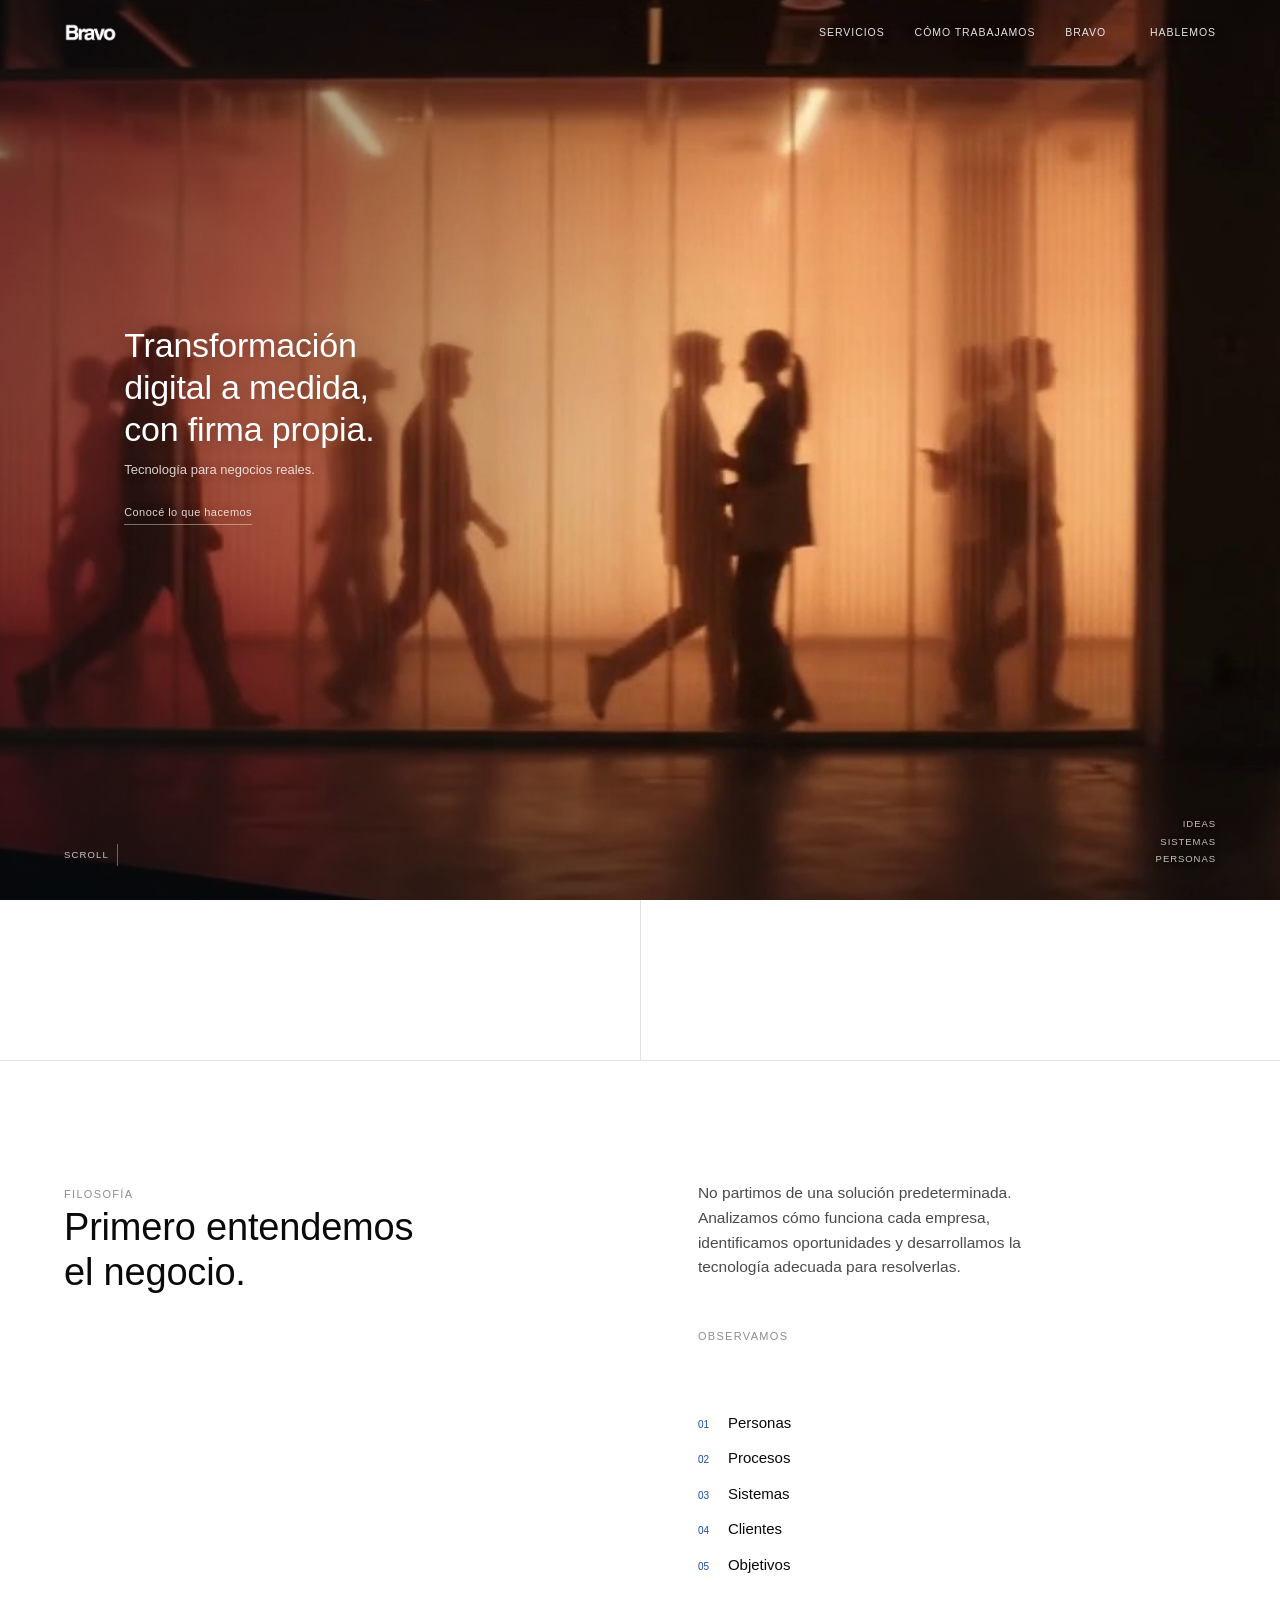
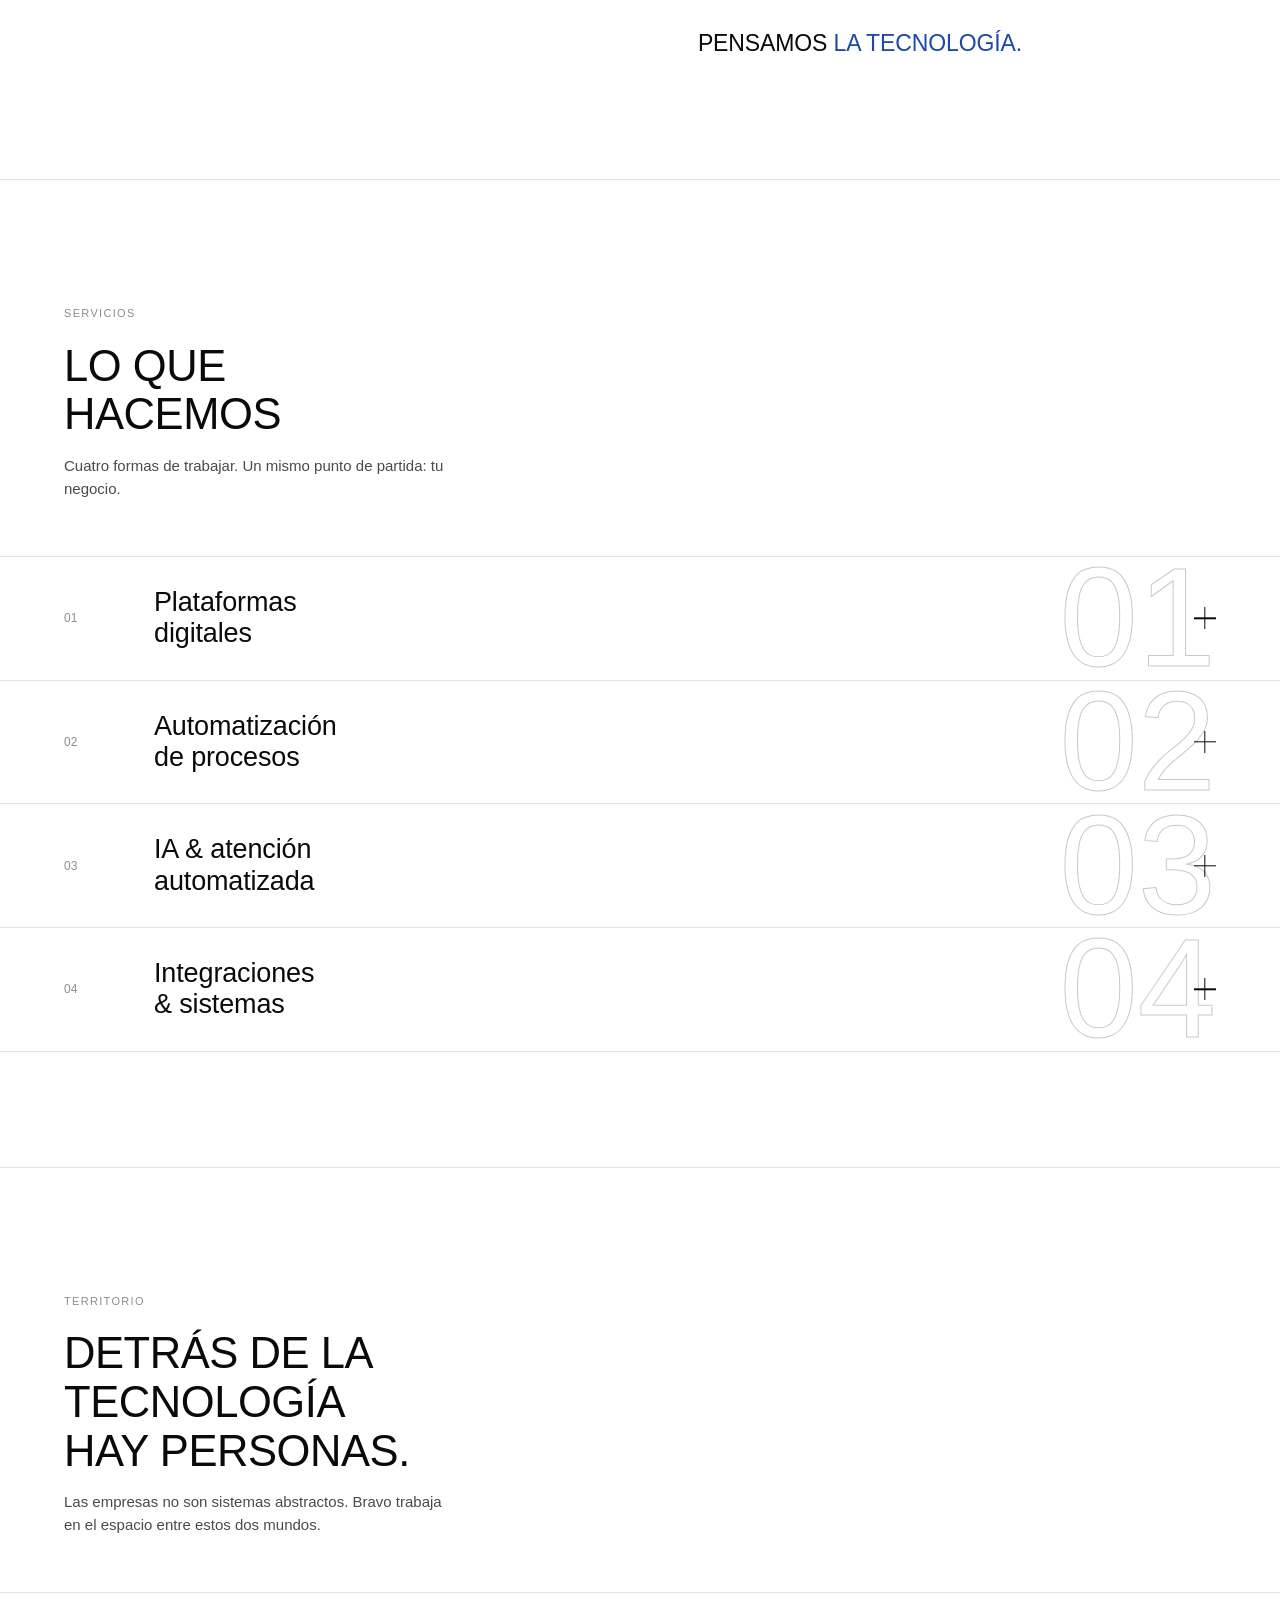
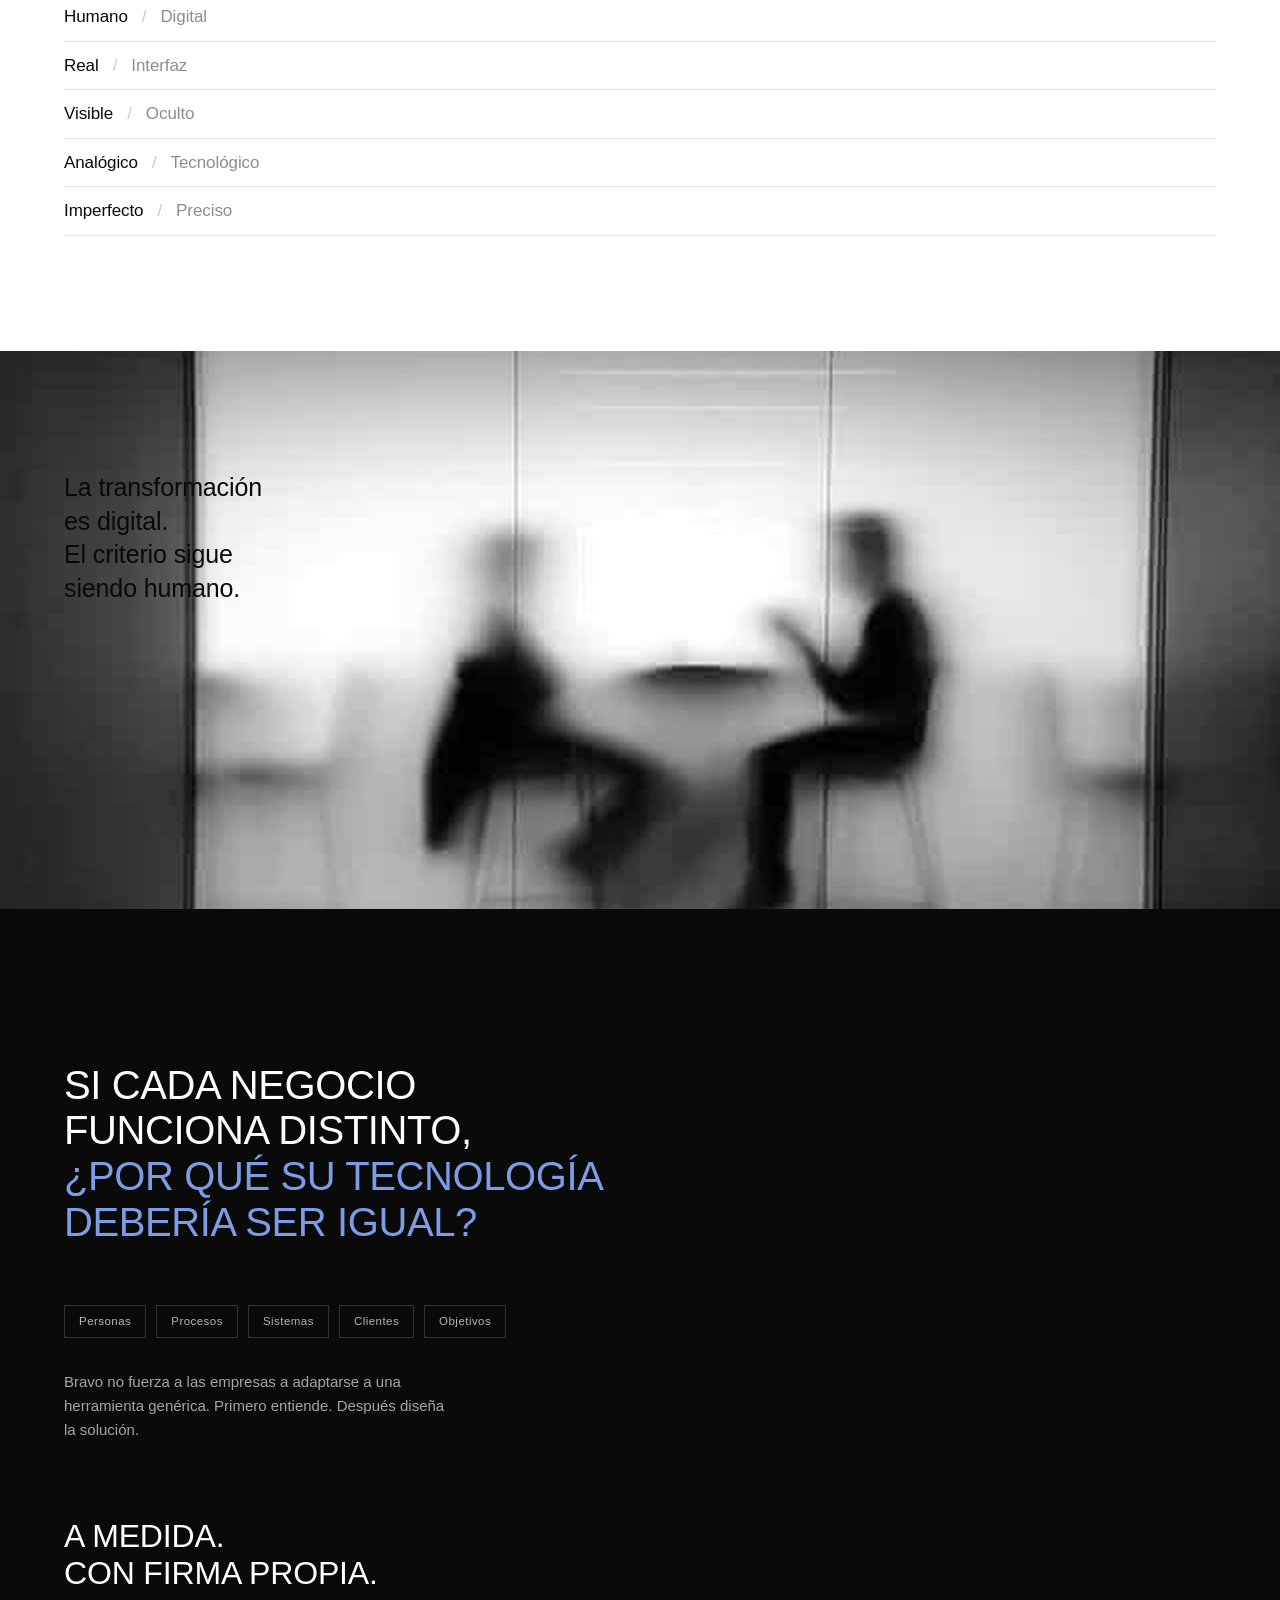
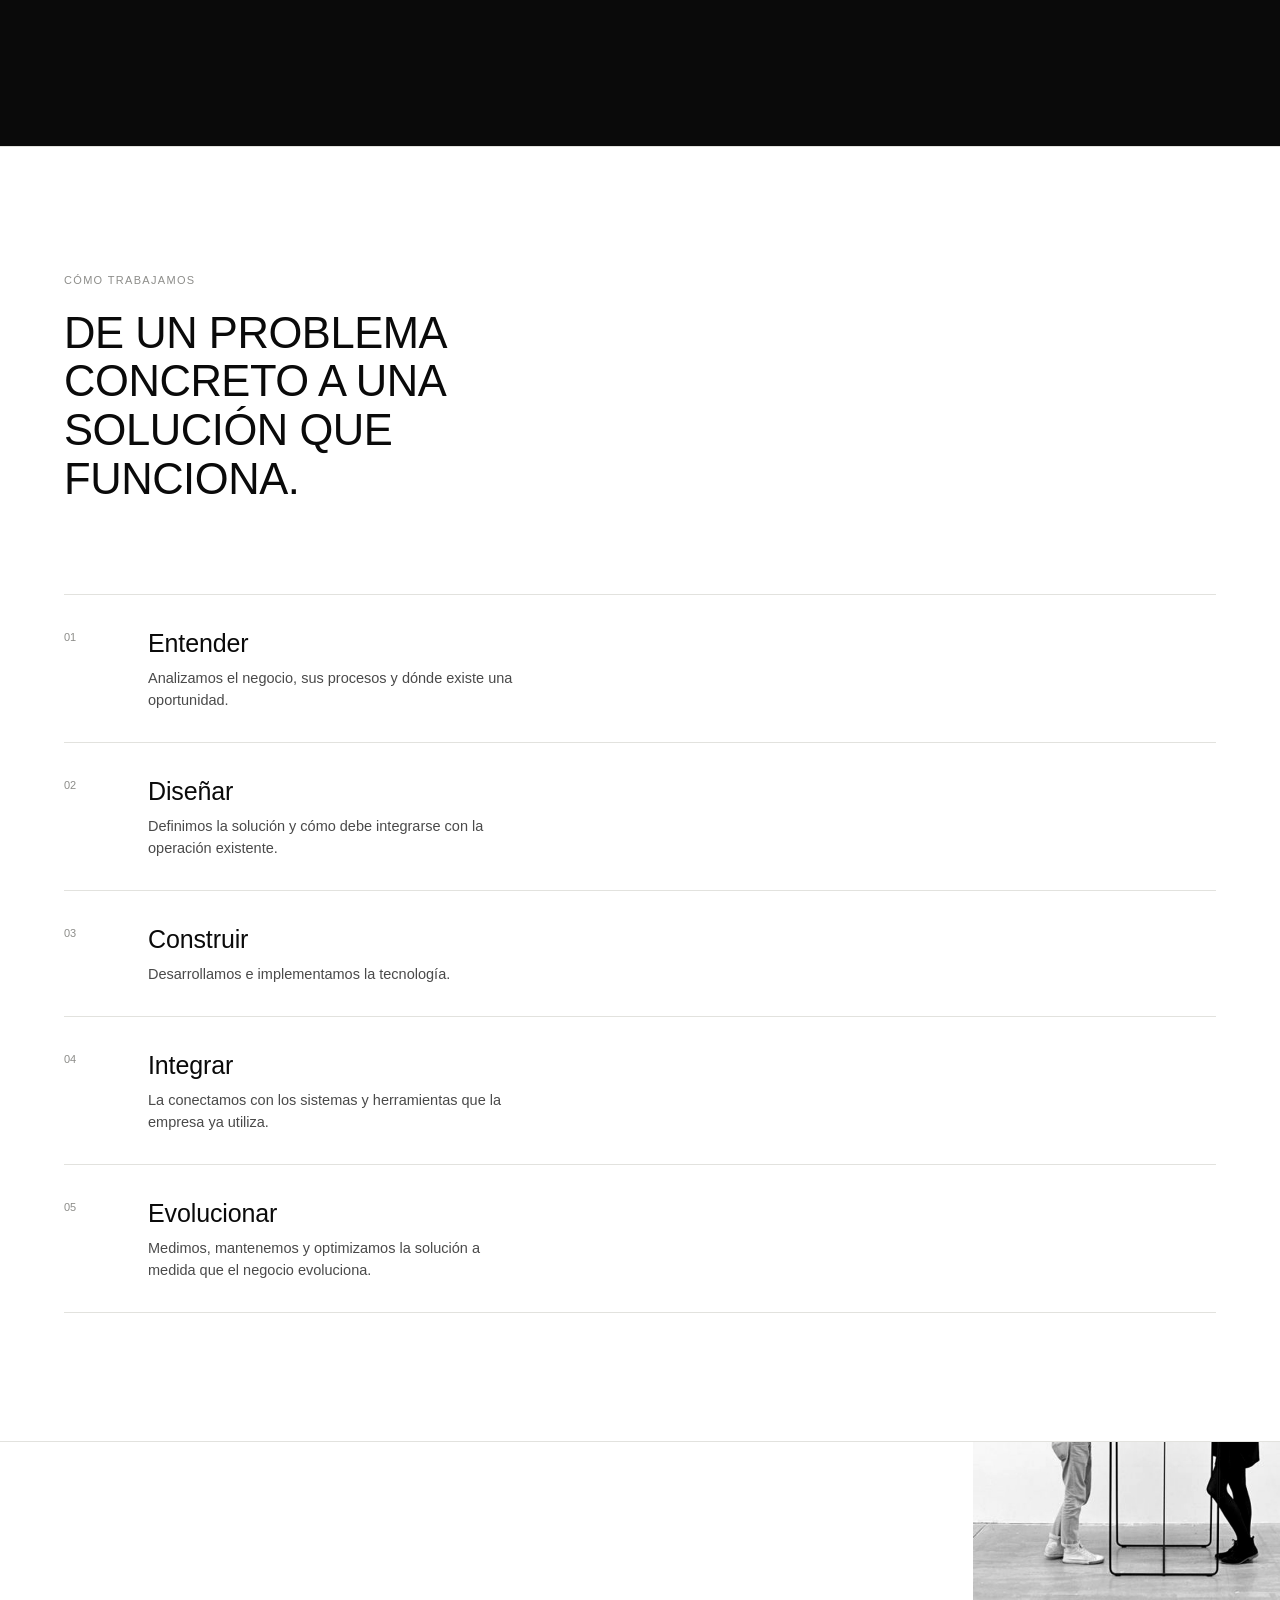
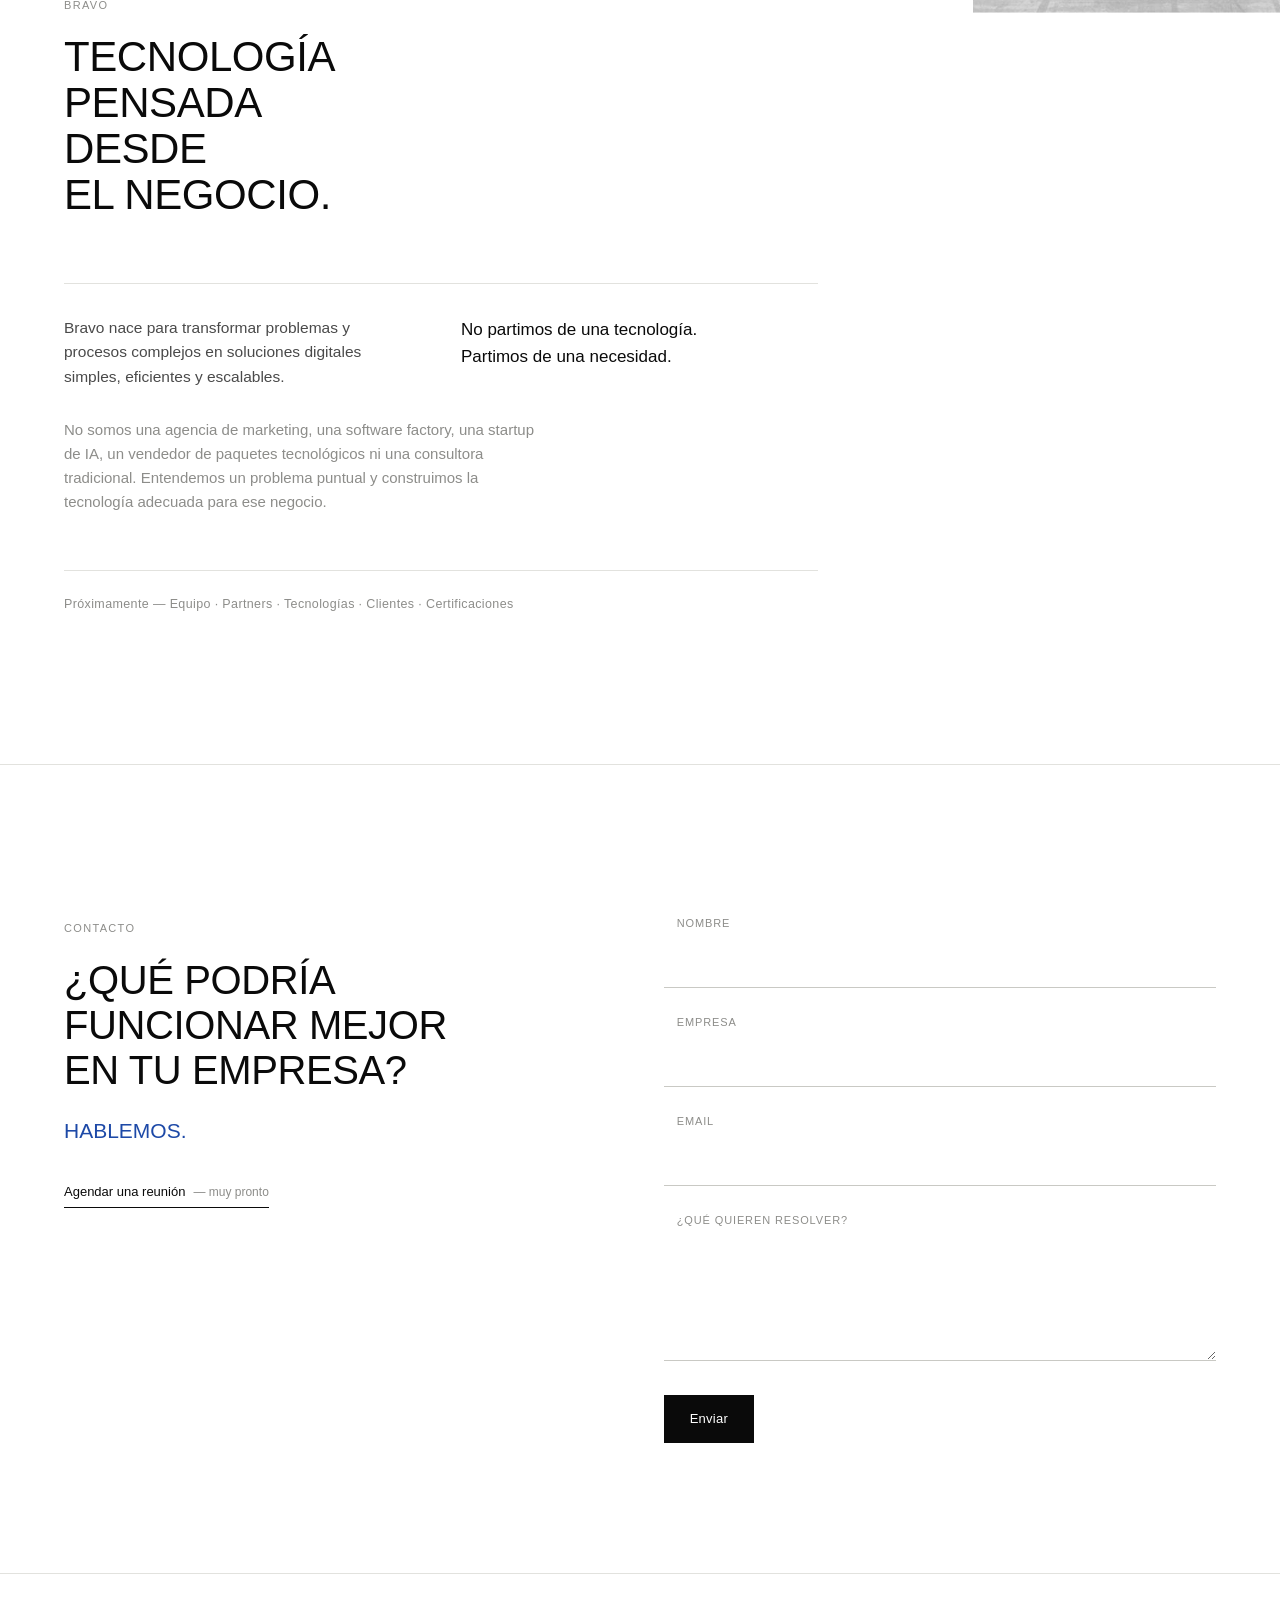
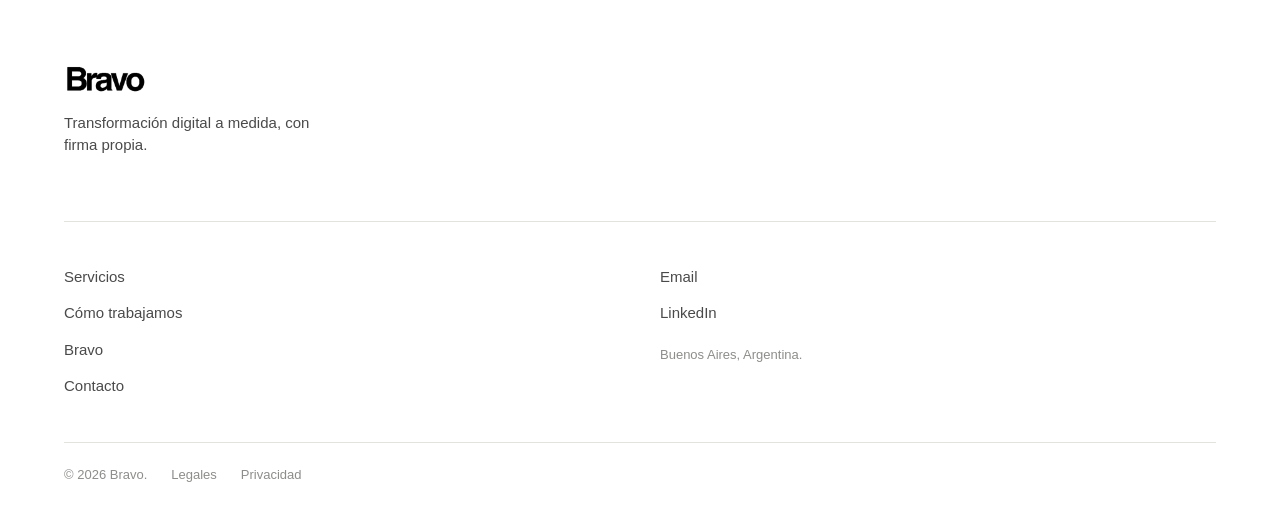
<file: site/index.html>
<!doctype html>
<html lang="es">
<head>
<meta charset="UTF-8">
<meta name="viewport" content="width=device-width, initial-scale=1">
<title>BRAVO — Transformación digital a medida, con firma propia</title>
<meta name="description" content="Bravo diseña e implementa soluciones digitales a medida: plataformas, automatización de procesos, IA aplicada e integraciones de sistemas.">

<link rel="icon" href="data:image/svg+xml,%3Csvg xmlns='http://www.w3.org/2000/svg' viewBox='0 0 100 100'%3E%3Crect x='60' y='60' width='34' height='34' fill='%231d49a7'/%3E%3C/svg%3E">
<link rel="stylesheet" href="css/style.css">
</head>
<body>

<a class="skip-link" href="#contenido">Saltar al contenido</a>

<!-- ============ NAV ============ -->
<header class="site-header" id="site-header">
  <div class="header-inner">
    <a href="#inicio" class="brand-mark" aria-label="Bravo — inicio">
      <img class="brand-mark-light" src="assets/bravo-wordmark-white.png" alt="Bravo." width="1064" height="384">
      <img class="brand-mark-dark" src="assets/bravo-wordmark.png" alt="Bravo." width="1064" height="384">
    </a>

    <nav class="main-nav" aria-label="Navegación principal">
      <a href="#servicios"><span>Servicios</span></a>
      <a href="#como-trabajamos"><span>Cómo trabajamos</span></a>
      <a href="#bravo"><span>Bravo</span></a>
    </nav>

    <a href="#contacto" class="nav-cta"><span>Hablemos</span></a>

    <button class="menu-toggle" id="menu-toggle" aria-expanded="false" aria-controls="mobile-menu" aria-label="Abrir menú">
      <span></span><span></span>
    </button>
  </div>
</header>

<div class="mobile-menu" id="mobile-menu">
  <nav aria-label="Navegación móvil">
    <a href="#servicios"><span class="mm-num">01</span>Servicios</a>
    <a href="#como-trabajamos"><span class="mm-num">02</span>Cómo trabajamos</a>
    <a href="#bravo"><span class="mm-num">03</span>Bravo</a>
    <a href="#contacto" class="mobile-cta"><span class="mm-num">04</span>Hablemos</a>
  </nav>
  <div class="mobile-menu-foot">Buenos Aires, Argentina.</div>
</div>

<main id="contenido">

  <!-- ============ HERO ============ -->
  <!-- La tecnología está a la vista. Las personas están detrás.
       Video a pantalla completa: gente caminando detrás de un muro
       translúcido. Sobre él, la identidad — limpia y precisa. -->
  <section class="hero" id="inicio">
    <div class="hero-photo" aria-hidden="true">
      <video autoplay muted loop playsinline poster="assets/photo-placeholders/hero-video-poster.jpg">
        <source src="assets/photo-placeholders/hero-video.mp4" type="video/mp4">
      </video>
    </div>

    <div class="hero-inner">
      <h1 class="hero-headline" data-reveal>
        Transformación digital a medida,
        con firma propia.
      </h1>
      <p class="hero-sub" data-reveal>Tecnología para negocios reales.</p>
      <a href="#servicios" class="hero-link" data-reveal>Conocé lo que hacemos</a>
    </div>

    <div class="scroll-cue" aria-hidden="true">
      <span>Scroll</span>
      <div class="scroll-cue-track"></div>
    </div>

    <div class="hero-tags" aria-hidden="true">
      <span>Ideas</span>
      <span>Sistemas</span>
      <span>Personas</span>
    </div>
  </section>

  <!-- ============ SPINE: connector from hero into filosofía ============ -->
  <div class="spine" id="spine-1" aria-hidden="true">
    <div class="spine-line"><div class="spine-fill"></div></div>
  </div>

  <!-- ============ FILOSOFÍA ============ -->
  <section class="philosophy" id="filosofia">
    <div class="philosophy-inner">
      <div class="philosophy-sticky">
        <span class="eyebrow" data-reveal>Filosofía</span>
        <h2 class="philosophy-title" data-reveal>Primero entendemos<br>el negocio.</h2>
      </div>

      <div class="philosophy-scroller">
        <p class="philosophy-lede" data-reveal>
          No partimos de una solución predeterminada. Analizamos cómo
          funciona cada empresa, identificamos oportunidades y desarrollamos
          la tecnología adecuada para resolverlas.
        </p>

        <p class="observe-label" data-reveal>Observamos</p>
        <ul class="variable-list" id="variable-list">
          <li data-reveal><span class="v-num">01</span>Personas</li>
          <li data-reveal><span class="v-num">02</span>Procesos</li>
          <li data-reveal><span class="v-num">03</span>Sistemas</li>
          <li data-reveal><span class="v-num">04</span>Clientes</li>
          <li data-reveal><span class="v-num">05</span>Objetivos</li>
        </ul>

        <h3 class="philosophy-after" data-reveal>
          PENSAMOS <span>LA TECNOLOGÍA.</span>
        </h3>
      </div>
    </div>
  </section>

  <!-- ============ SERVICIOS ============ -->
  <section class="services" id="servicios">
    <div class="section-head" data-reveal>
      <span class="eyebrow">Servicios</span>
      <h2>LO QUE<br>HACEMOS</h2>
      <p>Cuatro formas de trabajar. Un mismo punto de partida: tu negocio.</p>
    </div>

    <div class="services-list">

      <!-- 01 PLATAFORMAS -->
      <article class="service-row" id="s01" data-reveal>
        <span class="service-ghost" aria-hidden="true">01</span>
        <button class="service-head" aria-expanded="false">
          <span class="service-num">01</span>
          <span class="service-name">Plataformas<br>digitales</span>
          <span class="service-plus" aria-hidden="true"></span>
        </button>

        <div class="service-body">
          <div class="service-text">
            <p class="service-desc">Diseñamos y desarrollamos herramientas digitales pensadas alrededor de cada negocio.</p>
            <ul class="service-tags">
              <li>Plataformas web</li><li>E-commerce</li><li>Sistemas de pedidos</li>
              <li>Portales para clientes</li><li>Herramientas internas</li><li>Aplicaciones web</li>
            </ul>
          </div>
          <div class="service-visual sv-platforms" aria-hidden="true">
            <div class="sv-bar"></div>
            <div class="sv-bar"></div>
            <div class="sv-bar"></div>
          </div>
        </div>
      </article>

      <!-- 02 AUTOMATIZACIÓN -->
      <article class="service-row" id="s02" data-reveal>
        <span class="service-ghost" aria-hidden="true">02</span>
        <button class="service-head" aria-expanded="false">
          <span class="service-num">02</span>
          <span class="service-name">Automatización<br>de procesos</span>
          <span class="service-plus" aria-hidden="true"></span>
        </button>

        <div class="service-body">
          <div class="service-text">
            <p class="service-desc">Transformamos tareas manuales y repetitivas en procesos más simples, rápidos y escalables.</p>
            <ul class="service-tags">
              <li>Automatización de workflows</li><li>Procesamiento de información</li>
              <li>Seguimiento de clientes</li><li>Generación automática de documentos</li>
              <li>Notificaciones</li><li>Automatizaciones operativas</li>
            </ul>
          </div>
          <div class="service-visual sv-flow-row" aria-hidden="true">
            <span>CONSULTA RECIBIDA</span><span class="arrow">→</span>
            <span>PEDIDO GENERADO</span><span class="arrow">→</span>
            <span>SISTEMA ACTUALIZADO</span>
          </div>
        </div>
      </article>

      <!-- 03 IA & ATENCIÓN -->
      <article class="service-row" id="s03" data-reveal>
        <span class="service-ghost" aria-hidden="true">03</span>
        <button class="service-head" aria-expanded="false">
          <span class="service-num">03</span>
          <span class="service-name">IA &amp; atención<br>automatizada</span>
          <span class="service-plus" aria-hidden="true"></span>
        </button>

        <div class="service-body">
          <div class="service-text">
            <p class="service-desc">Integramos inteligencia artificial donde genera una mejora concreta en la operación.</p>
            <ul class="service-tags">
              <li>Automatización de WhatsApp</li><li>Asistentes inteligentes</li><li>Atención 24/7</li>
              <li>Toma automatizada de pedidos</li><li>Respuestas a consultas</li>
              <li>Clasificación y derivación de conversaciones</li><li>Asistentes internos</li>
            </ul>
          </div>
          <div class="service-visual sv-chat" aria-hidden="true">
            <p class="sv-wa-label">WHATSAPP</p>
            <p class="sv-bubble">"Hola, quisiera hacer un pedido."</p>
            <p class="sv-bubble sv-bubble-out">Sí — decime qué necesitás y lo confirmamos.</p>
          </div>
        </div>
      </article>

      <!-- 04 INTEGRACIONES -->
      <article class="service-row" id="s04" data-reveal>
        <span class="service-ghost" aria-hidden="true">04</span>
        <button class="service-head" aria-expanded="false">
          <span class="service-num">04</span>
          <span class="service-name">Integraciones<br>&amp; sistemas</span>
          <span class="service-plus" aria-hidden="true"></span>
        </button>

        <div class="service-body">
          <div class="service-text">
            <p class="service-desc">Conectamos las herramientas que una empresa ya utiliza para que funcionen como parte de un mismo ecosistema.</p>
            <ul class="service-tags">
              <li>CRM</li><li>ERP</li><li>Medios de pago</li><li>WhatsApp</li><li>E-commerce</li>
              <li>APIs</li><li>Bases de datos</li><li>Dashboards</li><li>Sistemas propios</li>
            </ul>
          </div>
          <div class="service-visual sv-integrations-list" aria-hidden="true">
            <span>CRM</span><span>ERP</span><span>Pagos</span><span>WhatsApp</span><span>E-commerce</span>
          </div>
        </div>
      </article>

    </div>
  </section>

  <!-- ============ TERRITORIO CONCEPTUAL ============ -->
  <!-- Detrás de un CRM, de un pedido, de una automatización, de una
       decisión, hay una persona. Cinco tensiones entre lo humano y
       lo digital. -->
  <section class="territory">
    <div class="section-head" data-reveal>
      <span class="eyebrow">Territorio</span>
      <h2>DETRÁS DE LA TECNOLOGÍA<br>HAY PERSONAS.</h2>
      <p>Las empresas no son sistemas abstractos. Bravo trabaja en el espacio entre estos dos mundos.</p>
    </div>
    <ul class="polarity-list" aria-hidden="true">
      <li data-reveal><span class="p-human">Humano</span><span class="p-digital">Digital</span></li>
      <li data-reveal><span class="p-human">Real</span><span class="p-digital">Interfaz</span></li>
      <li data-reveal><span class="p-human">Visible</span><span class="p-digital">Oculto</span></li>
      <li data-reveal><span class="p-human">Analógico</span><span class="p-digital">Tecnológico</span></li>
      <li data-reveal><span class="p-human">Imperfecto</span><span class="p-digital">Preciso</span></li>
    </ul>
  </section>

  <!-- ============ LA FRASE HUMANA ============ -->
  <!-- Un momento de pausa, no una campaña. Fotografía humana, mucho
       espacio, una composición tipográfica precisa. -->
  <section class="conviction">
    <div class="conviction-photo plain-photo" aria-hidden="true">
      <img src="assets/photo-placeholders/manifesto-glass.jpg" alt="">
    </div>
    <p class="conviction-line" data-reveal>
      La transformación es digital.<br>
      <span class="conviction-em">El criterio sigue siendo humano.</span>
    </p>
  </section>

  <!-- ============ A MEDIDA ============ -->
  <section class="bespoke" id="a-medida">
    <h2 class="bespoke-title" data-reveal>
      SI CADA NEGOCIO<br>
      FUNCIONA DISTINTO,<br>
      <span>¿POR QUÉ SU TECNOLOGÍA<br>DEBERÍA SER IGUAL?</span>
    </h2>

    <div class="bespoke-variables" data-reveal aria-hidden="true">
      <span style="--i:0">Personas</span>
      <span style="--i:1">Procesos</span>
      <span style="--i:2">Sistemas</span>
      <span style="--i:3">Clientes</span>
      <span style="--i:4">Objetivos</span>
    </div>

    <p class="bespoke-note" data-reveal>Bravo no fuerza a las empresas a adaptarse a una herramienta genérica. Primero entiende. Después diseña la solución.</p>

    <p class="bespoke-signature" data-reveal>
      A MEDIDA.<br>
      CON FIRMA PROPIA.
    </p>
  </section>

  <!-- ============ CÓMO TRABAJAMOS ============ -->
  <section class="process" id="como-trabajamos">
    <div class="section-head" data-reveal>
      <span class="eyebrow">Cómo trabajamos</span>
      <h2>DE UN PROBLEMA<br>CONCRETO A UNA<br>SOLUCIÓN QUE FUNCIONA.</h2>
    </div>

    <ol class="process-list" id="process-list">
      <li class="process-step" data-reveal>
        <span class="process-num">01</span>
        <h3>Entender</h3>
        <p>Analizamos el negocio, sus procesos y dónde existe una oportunidad.</p>
      </li>
      <li class="process-step" data-reveal>
        <span class="process-num">02</span>
        <h3>Diseñar</h3>
        <p>Definimos la solución y cómo debe integrarse con la operación existente.</p>
      </li>
      <li class="process-step" data-reveal>
        <span class="process-num">03</span>
        <h3>Construir</h3>
        <p>Desarrollamos e implementamos la tecnología.</p>
      </li>
      <li class="process-step" data-reveal>
        <span class="process-num">04</span>
        <h3>Integrar</h3>
        <p>La conectamos con los sistemas y herramientas que la empresa ya utiliza.</p>
      </li>
      <li class="process-step" data-reveal>
        <span class="process-num">05</span>
        <h3>Evolucionar</h3>
        <p>Medimos, mantenemos y optimizamos la solución a medida que el negocio evoluciona.</p>
      </li>
    </ol>
  </section>

  <!--
    ============ CASOS ============
    La sección de Casos queda preparada en el markup (ver git history /
    versión anterior para el detalle completo de campos CLIENTE / DESAFÍO /
    SOLUCIÓN / IMPLEMENTACIÓN / IMPACTO) pero se mantiene oculta hasta que
    existan casos reales para mostrar — no se publican placeholders.
    Para reactivarla: quitar el atributo `hidden` de <section id="casos">
    y agregar de nuevo "Casos" a la navegación y al footer.
  -->
  <section class="cases" id="casos" hidden></section>

  <!-- ============ BRAVO / SOBRE NOSOTROS ============ -->
  <section class="about" id="bravo">
    <div class="about-content">
      <span class="eyebrow" data-reveal>Bravo</span>
      <h2 class="about-title" data-reveal>TECNOLOGÍA<br>PENSADA DESDE<br>EL NEGOCIO.</h2>

      <div class="about-grid">
        <p class="about-text" data-reveal>
          Bravo nace para transformar problemas y procesos complejos en
          soluciones digitales simples, eficientes y escalables.
        </p>
        <p class="about-text about-text-strong" data-reveal>
          No partimos de una tecnología.<br>
          Partimos de una necesidad.
        </p>
      </div>

      <p class="about-not" data-reveal>
        No somos una agencia de marketing, una software factory, una
        startup de IA, un vendedor de paquetes tecnológicos ni una
        consultora tradicional. Entendemos un problema puntual y
        construimos la tecnología adecuada para ese negocio.
      </p>

      <div class="about-placeholders" data-reveal>
        Próximamente — Equipo · Partners · Tecnologías · Clientes · Certificaciones
      </div>
    </div>

    <!-- background plane — photo bleeding off the viewport edge.
         A structure built to fit exactly two people: a medida. -->
    <div class="about-photo-col plain-photo" data-parallax="0.05" data-reveal>
      <img src="assets/photo-placeholders/about-structure.jpg" alt="Fotografía editorial de referencia — a reemplazar por fotografía propia de Bravo.">
    </div>
  </section>

  <!-- ============ CONTACTO ============ -->
  <section class="contact" id="contacto">
    <div class="contact-copy">
      <span class="eyebrow" data-reveal>Contacto</span>
      <h2 data-reveal>
        ¿QUÉ PODRÍA<br>
        FUNCIONAR MEJOR<br>
        EN TU EMPRESA?
      </h2>
      <p class="contact-cta-line" data-reveal>HABLEMOS.</p>

      <button class="meeting-link" type="button" id="meeting-link" data-reveal>
        <span>Agendar una reunión</span>
        <em>— muy pronto</em>
      </button>
    </div>

    <form class="contact-form" id="contact-form" data-reveal novalidate>
      <div class="field">
        <label for="name">Nombre</label>
        <input type="text" id="name" name="name" required autocomplete="name">
      </div>
      <div class="field">
        <label for="company">Empresa</label>
        <input type="text" id="company" name="company" required autocomplete="organization">
      </div>
      <div class="field">
        <label for="email">Email</label>
        <input type="email" id="email" name="email" required autocomplete="email">
      </div>
      <div class="field">
        <label for="message">¿Qué quieren resolver?</label>
        <textarea id="message" name="message" rows="4" required></textarea>
      </div>
      <button type="submit" class="btn btn-solid form-submit"><span>Enviar</span></button>

      <p class="form-success" id="form-success" role="status" aria-live="polite">
        Gracias. Recibimos tu mensaje — te vamos a responder a la brevedad.
      </p>
    </form>
  </section>

</main>

<!-- ============ FOOTER ============ -->
<footer class="site-footer">
  <div class="footer-top">
    <img class="footer-logo" src="assets/bravo-wordmark.png" alt="Bravo." width="1064" height="384">
    <p>Transformación digital a medida, con firma propia.</p>
  </div>

  <div class="footer-grid">
    <nav class="footer-nav" aria-label="Navegación de pie de página">
      <a href="#servicios">Servicios</a>
      <a href="#como-trabajamos">Cómo trabajamos</a>
      <a href="#bravo">Bravo</a>
      <a href="#contacto">Contacto</a>
    </nav>

    <div class="footer-meta">
      <a href="mailto:hola@bravo.studio">Email</a>
      <a href="https://www.linkedin.com" target="_blank" rel="noopener">LinkedIn</a>
      <span>Buenos Aires, Argentina.</span>
    </div>
  </div>

  <div class="footer-legal">
    <span>© <span id="year"></span> Bravo.</span>
    <a href="#">Legales</a>
    <a href="#">Privacidad</a>
  </div>
</footer>

<script src="js/main.js"></script>
</body>
</html>
</file>
<file: site/css/style.css>
/* ==========================================================================
   BRAVO — Design tokens
   El sistema visual nace del logo: Helvetica, blanco, negro, azul Bravo.
   ========================================================================== */

:root {
  --white: #ffffff;
  --black: #0a0a0a;
  --ink: #0a0a0a;
  --ink-soft: #4a4a4a;
  --ink-faint: #8d8d8a;
  --line: #e2e2de;
  --line-strong: #c9c9c4;
  --blue: #1d49a7;
  --blue-deep: #123067;
  --blue-tint: #eef1fa;

  /* atmospheric palette — found in photography, light and material.
     Never used as UI/button color; only in overlays, scrims, texture. */
  --atm-smoke: #aab4bd;
  --atm-sage: #a9b0a3;
  --atm-stone: #c9c2b4;
  --atm-warm: #efe9df;

  --sans: "Helvetica Neue", Helvetica, Arial, sans-serif;

  --gutter: clamp(20px, 5vw, 64px);
  --nav-h: 66px;
  --nav-h-scrolled: 54px;

  --ease: cubic-bezier(.22, 1, .36, 1);
  --ease-soft: cubic-bezier(.4, 0, .2, 1);
}

/* ==========================================================================
   Reset
   ========================================================================== */

*, *::before, *::after { box-sizing: border-box; }
html { -webkit-text-size-adjust: 100%; scroll-behavior: smooth; }

body {
  margin: 0;
  background: var(--white);
  color: var(--ink);
  font-family: var(--sans);
  font-weight: 400;
  font-size: 16px;
  line-height: 1.5;
  -webkit-font-smoothing: antialiased;
  text-rendering: optimizeLegibility;
  overflow-x: hidden;
}

h1, h2, h3, h4, p, dl, ul, ol, figure { margin: 0; }
ul, ol { padding: 0; list-style: none; }
a { color: inherit; text-decoration: none; }
button { font: inherit; color: inherit; background: none; border: 0; cursor: pointer; padding: 0; }
input, textarea { font: inherit; color: inherit; }
img { max-width: 100%; display: block; }
svg { display: block; }
[hidden] { display: none !important; }

.skip-link {
  position: absolute;
  left: -9999px;
  top: 0;
  background: var(--black);
  color: var(--white);
  padding: 12px 18px;
  z-index: 999;
}
.skip-link:focus { left: 16px; top: 16px; }

::selection { background: var(--blue); color: var(--white); }

#inicio, #servicios, #como-trabajamos, #bravo, #contacto {
  scroll-margin-top: var(--nav-h-scrolled);
}

/* ==========================================================================
   Reveal motion
   ========================================================================== */

[data-reveal] {
  opacity: 0;
  transform: translateY(26px);
  transition: opacity .8s var(--ease), transform .8s var(--ease);
}
[data-reveal].in-view { opacity: 1; transform: translateY(0); }

@media (prefers-reduced-motion: reduce) {
  html { scroll-behavior: auto; }
  [data-reveal] { opacity: 1; transform: none; transition: none; }
  * { animation: none !important; }
}

/* ==========================================================================
   Shared primitives: eyebrow, blueprint grid bg, ghost numerals
   ========================================================================== */

.eyebrow {
  display: inline-flex;
  align-items: center;
  font-size: 11px;
  font-weight: 500;
  letter-spacing: .12em;
  text-transform: uppercase;
  color: var(--ink-faint);
}

.section-head {
  max-width: 640px;
  padding: clamp(70px, 10vw, 120px) var(--gutter) clamp(36px, 5vw, 56px);
}
.section-head .eyebrow { margin-bottom: 20px; }
.section-head h2 {
  font-size: clamp(26px, 3.4vw, 44px);
  font-weight: 500;
  line-height: 1.12;
  letter-spacing: -.01em;
}
.section-head p {
  margin-top: 16px;
  font-size: 15px;
  font-weight: 400;
  color: var(--ink-soft);
  max-width: 46ch;
}

/* ==========================================================================
   Photography — editorial, human, atmospheric. Shown plainly: the photo
   itself carries the complexity, so nothing needs to happen to it.
   Movement is a very slow drift, never a mask or an interaction.

   Photos are temporary moodboard references, swappable for licensed
   photography — see site/assets/photo-placeholders/README.md.
   ========================================================================== */

.plain-photo {
  position: relative;
  overflow: hidden;
  background: var(--ink);
}
.plain-photo img {
  display: block;
  width: 100%;
  height: 100%;
  object-fit: cover;
  animation: photo-drift 40s ease-in-out infinite alternate;
}
@keyframes photo-drift {
  from { transform: scale(1.02); }
  to { transform: scale(1.07) translateY(-1%); }
}
@media (prefers-reduced-motion: reduce) {
  .plain-photo img { animation: none; }
}

/* ==========================================================================
   Buttons — custom wipe treatment, no default SaaS look
   ========================================================================== */

.btn {
  position: relative;
  display: inline-flex;
  align-items: center;
  gap: 10px;
  font-size: 13px;
  font-weight: 500;
  letter-spacing: .02em;
  padding: 14px 26px;
  overflow: hidden;
  isolation: isolate;
}
.btn span { position: relative; z-index: 2; transition: color .4s var(--ease); }
.btn::before {
  content: "";
  position: absolute;
  inset: 0;
  z-index: 1;
  transform: translateY(101%);
  transition: transform .45s var(--ease);
}

.btn-solid {
  background: var(--ink);
  color: var(--white);
}
.btn-solid::before { background: var(--blue); }
.btn-solid:hover::before, .btn-solid:focus-visible::before { transform: translateY(0); }

.btn-outline {
  border: 1px solid var(--ink);
  color: var(--ink);
}
.btn-outline::before { background: var(--ink); }
.btn-outline:hover span, .btn-outline:focus-visible span { color: var(--white); }
.btn-outline:hover::before, .btn-outline:focus-visible::before { transform: translateY(0); }

.btn .arrow {
  position: relative;
  z-index: 2;
  width: 14px;
  height: 10px;
  flex-shrink: 0;
}
.btn .arrow::before, .btn .arrow::after {
  content: "";
  position: absolute;
  background: currentColor;
  transition: transform .4s var(--ease), color .4s var(--ease);
}
.btn .arrow::before { top: 4.5px; left: 0; width: 14px; height: 1.4px; }
.btn .arrow::after {
  top: 0; right: 0; width: 8px; height: 8px;
  border-top: 1.4px solid currentColor;
  border-right: 1.4px solid currentColor;
  background: none;
  transform: rotate(45deg);
}
.btn-outline:hover .arrow { transform: translateX(4px); color: var(--white); }

/* ==========================================================================
   Header
   ========================================================================== */

.site-header {
  position: fixed;
  top: 0; left: 0; right: 0;
  z-index: 200;
  height: var(--nav-h);
  display: flex;
  align-items: center;
  background: rgba(255, 255, 255, 0);
  border-bottom: 1px solid transparent;
  transition: height .4s var(--ease), background-color .4s var(--ease), border-color .4s var(--ease), backdrop-filter .4s var(--ease);
}
.site-header.is-scrolled {
  height: var(--nav-h-scrolled);
  background: rgba(255, 255, 255, .92);
  backdrop-filter: blur(10px);
  -webkit-backdrop-filter: blur(10px);
  border-bottom-color: var(--line);
}

.header-inner {
  width: 100%;
  display: flex;
  align-items: center;
  gap: 44px;
  padding-inline: var(--gutter);
}

.brand-mark {
  position: relative;
  margin-right: auto;
  display: block;
  line-height: 0;
}
.brand-mark img {
  height: 19px;
  width: auto;
  transition: height .4s var(--ease), opacity .4s var(--ease);
}
.brand-mark img.brand-mark-light { opacity: 1; }
.brand-mark img.brand-mark-dark { position: absolute; left: 0; top: 0; opacity: 0; }
.is-scrolled .brand-mark img { height: 16px; }
.is-scrolled .brand-mark img.brand-mark-light { opacity: 0; }
.is-scrolled .brand-mark img.brand-mark-dark { opacity: 1; }

/* the mobile menu itself is a solid white overlay — the header always
   needs its dark treatment while it's open, whatever the scroll state */
.site-header.menu-open .brand-mark img.brand-mark-light { opacity: 0; }
.site-header.menu-open .brand-mark img.brand-mark-dark { opacity: 1; }

.main-nav { display: flex; gap: 30px; }
.main-nav a {
  position: relative;
  display: inline-flex;
  align-items: center;
  font-size: 10.5px;
  font-weight: 400;
  letter-spacing: .09em;
  text-transform: uppercase;
  color: var(--ink-soft);
  padding-block: 6px;
  transition: color .4s var(--ease);
}
.main-nav a span,
.nav-cta span { position: relative; }
.main-nav a span::after,
.nav-cta span::after {
  content: "";
  position: absolute;
  left: 0; bottom: -6px;
  width: 100%; height: 1px;
  background: var(--blue);
  transform: scaleX(0);
  transform-origin: left;
  transition: transform .35s var(--ease);
}
.main-nav a:hover,
.nav-cta:hover { color: var(--ink); }
.main-nav a:hover span::after,
.nav-cta:hover span::after { transform: scaleX(1); }

.nav-cta {
  position: relative;
  display: inline-flex;
  align-items: center;
  font-size: 10.5px;
  font-weight: 400;
  letter-spacing: .09em;
  text-transform: uppercase;
  color: var(--ink-soft);
  padding-block: 6px;
  transition: color .4s var(--ease);
}

/* light treatment while the header floats over the hero video */
.site-header:not(.is-scrolled) .main-nav a,
.site-header:not(.is-scrolled) .nav-cta { color: rgba(255, 255, 255, .88); text-shadow: 0 1px 12px rgba(0, 0, 0, .3); }
.site-header:not(.is-scrolled) .main-nav a:hover,
.site-header:not(.is-scrolled) .nav-cta:hover { color: var(--white); }
.site-header:not(.is-scrolled) .menu-toggle span { background: var(--white); box-shadow: 0 1px 10px rgba(0, 0, 0, .3); }
.site-header.menu-open .menu-toggle span { background: var(--ink); box-shadow: none; }

.menu-toggle {
  display: none;
  width: 30px; height: 20px;
  position: relative;
}
.menu-toggle span {
  position: absolute; left: 0; right: 0; height: 1.5px;
  background: var(--ink);
  transition: transform .35s var(--ease), top .35s var(--ease);
}
.menu-toggle span:first-child { top: 0; }
.menu-toggle span:last-child { top: 100%; transform: translateY(-100%); }
.menu-toggle[aria-expanded="true"] span:first-child { top: 50%; transform: translateY(-50%) rotate(45deg); }
.menu-toggle[aria-expanded="true"] span:last-child { top: 50%; transform: translateY(-50%) rotate(-45deg); }

/* Mobile full-screen menu */
.mobile-menu {
  position: fixed; inset: 0; z-index: 190;
  background: var(--white);
  display: flex; flex-direction: column; justify-content: space-between;
  padding: 120px var(--gutter) 50px;
  transform: translateY(-100%);
  transition: transform .5s var(--ease);
}
.mobile-menu.is-open { transform: translateY(0); }
.mobile-menu nav { display: flex; flex-direction: column; }
.mobile-menu a {
  display: flex; align-items: baseline; gap: 16px;
  font-size: clamp(30px, 9vw, 42px);
  font-weight: 700;
  letter-spacing: -.01em;
  padding-block: 16px;
  border-bottom: 1px solid var(--line);
}
.mm-num { font-size: 13px; font-weight: 700; color: var(--blue); }
.mobile-menu a.mobile-cta { color: var(--blue); }
.mobile-menu-foot {
  font-size: 12.5px; color: var(--ink-faint);
  text-transform: uppercase; letter-spacing: .1em;
}

/* ==========================================================================
   Hero
   ========================================================================== */

/* The hero is the video. A translucent surface, human figures
   present but never fully defined — the identity lives on top of it,
   precise where the footage is atmospheric. */

.hero {
  position: relative;
  height: 100svh;
  min-height: 560px;
  overflow: hidden;
  background: #2b1a14;
}

.hero-photo {
  position: absolute;
  inset: -2%;
  z-index: 0;
}
.hero-photo img,
.hero-photo video {
  width: 100%;
  height: 100%;
  object-fit: cover;
  object-position: center;
  animation: hero-photo-drift 48s ease-in-out infinite alternate;
}
@keyframes hero-photo-drift {
  from { transform: scale(1.0); }
  to { transform: scale(1.015); }
}

/* legibility scrim — a soft, localized gradient (not a full dark overlay)
   so the headline and the bottom-corner labels stay readable regardless
   of what the moving background happens to show at a given frame. */
.hero::before {
  content: "";
  position: absolute;
  inset: 0;
  z-index: 1;
  background:
    linear-gradient(100deg, rgba(10, 14, 18, .5) 0%, rgba(10, 14, 18, .26) 32%, rgba(10, 14, 18, 0) 56%),
    linear-gradient(to top, rgba(10, 14, 18, .38) 0%, rgba(10, 14, 18, 0) 26%);
  pointer-events: none;
}

.hero-inner {
  position: absolute;
  z-index: 2;
  top: 36%;
  left: 0;
  width: 100%;
  padding: 0 clamp(20px, 9.7vw, 148px);
}

.hero-headline {
  color: var(--white);
  font-size: clamp(22px, 2.7vw, 34px);
  font-weight: 500;
  line-height: 1.24;
  letter-spacing: -.005em;
  max-width: 15ch;
  text-shadow: 0 1px 20px rgba(0, 0, 0, .3);
}
.hero-sub {
  margin-top: 10px;
  font-size: 13px;
  font-weight: 400;
  color: rgba(255, 255, 255, .8);
  text-shadow: 0 1px 14px rgba(0, 0, 0, .25);
}

.hero-link {
  display: inline-flex;
  align-items: center;
  gap: 9px;
  margin-top: 24px;
  font-size: 11px;
  font-weight: 400;
  letter-spacing: .04em;
  color: rgba(255, 255, 255, .82);
  text-shadow: 0 1px 14px rgba(0, 0, 0, .25);
  border-bottom: 1px solid rgba(255, 255, 255, .4);
  padding-bottom: 4px;
  transition: color .3s var(--ease), border-color .3s var(--ease);
}
.hero-link:hover { color: var(--white); border-color: rgba(255, 255, 255, .75); }

.scroll-cue {
  position: absolute;
  left: var(--gutter);
  bottom: 34px;
  z-index: 2;
  display: flex;
  align-items: center;
  gap: 8px;
}
.scroll-cue span {
  font-size: 9.5px;
  font-weight: 400;
  letter-spacing: .12em;
  text-transform: uppercase;
  color: rgba(255, 255, 255, .75);
}
.scroll-cue-track {
  width: 1px; height: 22px;
  background: rgba(255, 255, 255, .35);
  position: relative;
}

.hero-tags {
  position: absolute;
  right: var(--gutter);
  bottom: 34px;
  z-index: 2;
  display: flex;
  flex-direction: column;
  align-items: flex-end;
  gap: 3px;
}
.hero-tags span {
  font-size: 9.5px;
  font-weight: 400;
  letter-spacing: .1em;
  text-transform: uppercase;
  color: rgba(255, 255, 255, .75);
  text-shadow: 0 1px 10px rgba(0, 0, 0, .25);
}

@media (max-width: 720px) {
  .hero-tags { display: none; }
  .hero-inner { top: 40%; }
}
@media (prefers-reduced-motion: reduce) {
  .hero-photo img, .hero-photo video { animation: none; }
}

/* ==========================================================================
   Spine connector (hero -> filosofía)
   ========================================================================== */

.spine {
  position: relative;
  height: clamp(90px, 14vw, 160px);
  display: flex;
  justify-content: center;
}
.spine-line {
  width: 1px;
  height: 100%;
  background: var(--line);
  position: relative;
}
.spine-fill {
  position: absolute;
  top: 0; left: 0; width: 100%;
  height: 0%;
  background: var(--blue);
  transition: height .1s linear;
}

/* ==========================================================================
   Filosofía
   ========================================================================== */

.philosophy { border-top: 1px solid var(--line); }

.philosophy-inner {
  display: grid;
  grid-template-columns: 1.1fr 1fr;
  gap: clamp(24px, 5vw, 64px);
  padding: 0 var(--gutter);
  align-items: start;
}

.philosophy-sticky {
  position: sticky;
  top: calc(var(--nav-h-scrolled) + 40px);
  padding-block: clamp(60px, 10vw, 120px);
}

.philosophy-title {
  font-size: clamp(24px, 3.2vw, 38px);
  font-weight: 500;
  line-height: 1.18;
  letter-spacing: -.005em;
}

.philosophy-scroller {
  padding-block: clamp(60px, 10vw, 120px);
  display: flex;
  flex-direction: column;
  gap: 48px;
}

.philosophy-lede {
  font-size: 15.5px;
  line-height: 1.6;
  color: var(--ink-soft);
  max-width: 42ch;
}

.observe-label {
  font-size: 11px;
  font-weight: 400;
  letter-spacing: .12em;
  text-transform: uppercase;
  color: var(--ink-faint);
  margin-bottom: 14px;
}

.variable-list {
  display: flex;
  flex-direction: column;
  gap: 3px;
}
.variable-list li {
  display: flex;
  align-items: baseline;
  gap: 14px;
  font-size: 15px;
  font-weight: 400;
  color: var(--ink);
  padding-block: 5px;
}
.v-num {
  font-size: 10px;
  font-weight: 500;
  color: var(--blue);
  min-width: 16px;
}

.philosophy-after {
  font-size: clamp(18px, 2.2vw, 23px);
  font-weight: 500;
  letter-spacing: -.005em;
  line-height: 1.3;
}
.philosophy-after span { color: var(--blue); }

@media (max-width: 860px) {
  .philosophy-inner { grid-template-columns: 1fr; }
  .philosophy-sticky { position: static; padding-bottom: 0; }
}

/* ==========================================================================
   Servicios
   ========================================================================== */

.services { border-top: 1px solid var(--line); padding-bottom: clamp(60px, 9vw, 120px); }
.services .section-head { padding-bottom: clamp(30px, 5vw, 56px); }

.services-list { border-top: 1px solid var(--line); }

.service-row {
  position: relative;
  border-bottom: 1px solid var(--line);
  padding-inline: var(--gutter);
  overflow: hidden;
}

.service-ghost {
  position: absolute;
  right: var(--gutter);
  top: 50%;
  transform: translateY(-50%);
  font-size: clamp(70px, 11vw, 160px);
  font-weight: 500;
  line-height: 1;
  color: transparent;
  -webkit-text-stroke: 1px var(--line-strong);
  pointer-events: none;
  z-index: 0;
  transition: -webkit-text-stroke-color .4s var(--ease);
}
.service-row[data-open="true"] .service-ghost { -webkit-text-stroke-color: var(--blue-tint); }

.service-head {
  position: relative;
  z-index: 1;
  width: 100%;
  display: grid;
  grid-template-columns: 70px 1fr 40px;
  align-items: center;
  gap: 20px;
  padding-block: 30px;
  text-align: left;
}

.service-num {
  font-size: 12px;
  font-weight: 400;
  color: var(--ink-faint);
  transition: color .3s var(--ease);
}

.service-name {
  font-size: clamp(19px, 2.6vw, 27px);
  font-weight: 500;
  letter-spacing: -.005em;
  line-height: 1.16;
  transition: color .3s var(--ease), transform .4s var(--ease);
}

.service-plus {
  position: relative;
  width: 22px; height: 22px;
  justify-self: end;
}
.service-plus::before, .service-plus::after {
  content: "";
  position: absolute;
  background: var(--ink);
  transition: transform .4s var(--ease), background-color .3s var(--ease);
}
.service-plus::before { left: 0; top: 50%; width: 100%; height: 1.4px; transform: translateY(-50%); }
.service-plus::after { top: 0; left: 50%; height: 100%; width: 1.4px; transform: translateX(-50%); }

.service-head:hover .service-num,
.service-head:hover .service-name { color: var(--blue); }
.service-head:hover .service-name { transform: translateX(8px); }
.service-head[aria-expanded="true"] .service-plus::after { transform: translateX(-50%) rotate(90deg); opacity: 0; }
.service-head[aria-expanded="true"] .service-num,
.service-head[aria-expanded="true"] .service-name { color: var(--blue); }

.service-body {
  position: relative;
  z-index: 1;
  max-height: 0;
  overflow: hidden;
  transition: max-height .55s var(--ease);
}
.service-row[data-open="true"] .service-body { max-height: 700px; }

.service-body > div:first-child { padding-top: 6px; }
.service-text {
  display: grid;
  grid-template-columns: 70px 1fr;
  gap: 20px;
  padding-bottom: 40px;
}
.service-desc {
  grid-column: 2;
  max-width: 52ch;
  font-size: 16.5px;
  color: var(--ink-soft);
  line-height: 1.6;
}
.service-tags {
  grid-column: 2;
  margin-top: 20px;
  display: flex;
  flex-wrap: wrap;
  gap: 10px;
}
.service-tags li {
  font-size: 13px;
  font-weight: 500;
  color: var(--ink-soft);
  border: 1px solid var(--line-strong);
  padding: 7px 14px;
  white-space: nowrap;
}

/* --- service visuals --- */
.service-visual {
  grid-column: 2;
  margin-top: 4px;
  margin-bottom: 44px;
  max-width: 420px;
}

/* 01 — Plataformas digitales: una composición quieta, casi editorial. */
.sv-platforms { display: flex; flex-direction: column; gap: 9px; }
.sv-bar { height: 1px; background: var(--line-strong); position: relative; overflow: hidden; }
.sv-bar::after {
  content: "";
  position: absolute; inset: 0;
  background: var(--ink);
  transform: scaleX(0);
  transform-origin: left;
  transition: transform .7s var(--ease);
}
.sv-bar:nth-child(1) { width: 92%; }
.sv-bar:nth-child(2) { width: 60%; }
.sv-bar:nth-child(3) { width: 76%; }
.service-row[data-open="true"] .sv-bar::after { transform: scaleX(1); }
.service-row[data-open="true"] .sv-bar:nth-child(1)::after { transition-delay: .05s; }
.service-row[data-open="true"] .sv-bar:nth-child(2)::after { transition-delay: .16s; }
.service-row[data-open="true"] .sv-bar:nth-child(3)::after { transition-delay: .27s; }

/* 02 — Automatización: un flujo concreto, tratado tipográficamente. */
.sv-flow-row { display: flex; align-items: baseline; flex-wrap: wrap; gap: 10px 14px; }
.sv-flow-row span {
  font-size: 11.5px;
  font-weight: 500;
  letter-spacing: .05em;
  color: var(--ink-faint);
  opacity: 0;
  transform: translateY(5px);
  transition: opacity .4s var(--ease), transform .4s var(--ease), color .3s var(--ease);
}
.sv-flow-row .arrow { font-weight: 400; color: var(--line-strong); }
.service-row[data-open="true"] .sv-flow-row span { opacity: 1; transform: none; color: var(--ink); }
.service-row[data-open="true"] .sv-flow-row span:nth-child(1) { transition-delay: .05s; }
.service-row[data-open="true"] .sv-flow-row span:nth-child(2) { transition-delay: .2s; }
.service-row[data-open="true"] .sv-flow-row span:nth-child(3) { transition-delay: .3s; }
.service-row[data-open="true"] .sv-flow-row span:nth-child(4) { transition-delay: .45s; }
.service-row[data-open="true"] .sv-flow-row span:nth-child(5) { transition-delay: .55s; color: var(--blue); }

/* 03 — IA & atención: un mensaje, una respuesta. */
.sv-chat { display: flex; flex-direction: column; gap: 10px; }
.sv-wa-label { font-size: 10px; font-weight: 500; letter-spacing: .12em; color: var(--ink-faint); margin-bottom: 2px; }
.sv-bubble {
  align-self: flex-start;
  font-size: 13.5px;
  padding: 10px 14px;
  border: 1px solid var(--line-strong);
  max-width: 82%;
  opacity: 0;
  transform: translateY(8px);
  transition: opacity .45s var(--ease), transform .45s var(--ease);
}
.sv-bubble-out {
  align-self: flex-end;
  background: var(--ink);
  color: var(--white);
  border-color: var(--ink);
  transition-delay: .45s;
}
.service-row[data-open="true"] .sv-bubble { opacity: 1; transform: none; }

/* 04 — Integraciones: los sistemas, nombrados, no dibujados como nodos. */
.sv-integrations-list { display: flex; flex-wrap: wrap; gap: 8px 0; }
.sv-integrations-list span {
  font-size: 15px;
  font-weight: 500;
  color: var(--ink-faint);
  transition: color .3s var(--ease);
}
.sv-integrations-list span:not(:last-child)::after { content: "·"; margin: 0 10px; color: var(--line-strong); }
.service-row[data-open="true"] .sv-integrations-list span { color: var(--ink); }

@media (max-width: 640px) {
  .service-head { grid-template-columns: 40px 1fr 26px; gap: 10px; padding-block: 22px; }
  .service-name { font-size: 19px; }
  .service-text, .service-desc, .service-tags, .service-visual { grid-column: 1; }
  .service-text { grid-template-columns: 1fr; padding-bottom: 30px; }
  .service-ghost { display: none; }
}

/* ==========================================================================
   Territorio conceptual — detrás de la tecnología hay personas.
   Cinco pares en tensión.
   ========================================================================== */

.territory { border-top: 1px solid var(--line); padding-bottom: clamp(60px, 9vw, 120px); }
.territory .section-head { padding-bottom: clamp(30px, 5vw, 56px); }

.polarity-list {
  display: flex;
  flex-direction: column;
  border-top: 1px solid var(--line);
  padding-inline: var(--gutter);
}
.polarity-list li {
  display: flex;
  align-items: baseline;
  gap: 14px;
  font-size: 17px;
  font-weight: 400;
  letter-spacing: -.005em;
  padding-block: 11px;
  border-bottom: 1px solid var(--line);
}
.polarity-list li .p-human { color: var(--ink); }
.polarity-list li .p-digital { color: var(--ink-faint); font-weight: 400; }
.polarity-list li .p-digital::before { content: "/"; margin-right: 14px; color: var(--line-strong); }

/* ==========================================================================
   La frase humana — un momento de pausa, no una campaña.
   ========================================================================== */

.conviction {
  position: relative;
  min-height: 62vh;
  display: flex;
  align-items: flex-start;
  overflow: hidden;
}
.conviction-photo {
  position: absolute;
  inset: 0;
  z-index: 0;
}
.conviction-photo img { filter: saturate(.88); }
.conviction-line {
  position: relative;
  z-index: 2;
  width: 100%;
  padding: clamp(64px, 11vw, 120px) var(--gutter) 0;
  color: var(--ink);
  font-size: clamp(18px, 2.2vw, 25px);
  font-weight: 400;
  line-height: 1.34;
  letter-spacing: -.005em;
  max-width: 24ch;
}
.conviction-em { font-weight: 500; }

/* ==========================================================================
   A medida
   ========================================================================== */

.bespoke {
  position: relative;
  background: var(--black);
  color: var(--white);
  padding: clamp(80px, 12vw, 160px) var(--gutter);
  overflow: hidden;
}

.bespoke-title {
  position: relative;
  z-index: 1;
  font-size: clamp(24px, 3.6vw, 40px);
  font-weight: 500;
  line-height: 1.14;
  letter-spacing: -.01em;
}
.bespoke-title span { color: #7c9de6; }

.bespoke-variables {
  position: relative;
  z-index: 1;
  display: flex;
  flex-wrap: wrap;
  gap: 10px;
  margin-top: clamp(36px, 6vw, 60px);
}
.bespoke-variables span {
  font-size: 11.5px;
  font-weight: 400;
  letter-spacing: .04em;
  color: #b5b5b2;
  border: 1px solid #333331;
  padding: 7px 14px;
}

.bespoke-note {
  position: relative;
  z-index: 1;
  margin-top: 32px;
  max-width: 46ch;
  font-size: 15px;
  line-height: 1.6;
  color: #a6a6a3;
}

.bespoke-signature {
  position: relative;
  z-index: 1;
  margin-top: clamp(44px, 7vw, 76px);
  font-size: clamp(22px, 3vw, 32px);
  font-weight: 500;
  line-height: 1.16;
  letter-spacing: -.005em;
}

/* ==========================================================================
   Cómo trabajamos
   ========================================================================== */

.process { border-top: 1px solid var(--line); padding-bottom: clamp(70px, 10vw, 140px); }
.process .section-head { padding-bottom: clamp(50px, 8vw, 90px); }

/* An editorial sequence, not a connected timeline. Number small,
   word large, one line of explanation. */
.process-list { padding-inline: var(--gutter); }

.process-step {
  display: grid;
  grid-template-columns: 64px 1fr;
  column-gap: 20px;
  row-gap: 6px;
  padding-block: 30px;
  border-top: 1px solid var(--line);
}
.process-list > .process-step:last-child { border-bottom: 1px solid var(--line); }

.process-num { grid-column: 1; grid-row: 1; padding-top: 4px; font-size: 11px; font-weight: 400; color: var(--ink-faint); }
.process-step h3 {
  grid-column: 2;
  font-size: clamp(19px, 2.4vw, 25px);
  font-weight: 500;
  letter-spacing: -.005em;
}
.process-step p {
  grid-column: 2;
  max-width: 46ch;
  color: var(--ink-soft);
  font-size: 14.5px;
}

@media (max-width: 640px) {
  .process-step { grid-template-columns: 1fr; }
  .process-num { grid-column: 1; padding-top: 0; }
  .process-step h3, .process-step p { grid-column: 1; }
}

/* ==========================================================================
   Bravo / Sobre nosotros
   ========================================================================== */

.about {
  position: relative;
  border-top: 1px solid var(--line);
  padding: clamp(90px, 13vw, 150px) 0 clamp(90px, 13vw, 150px) var(--gutter);
  overflow: hidden;
}

.about-content { max-width: 62%; }

.about-title {
  margin-top: 18px;
  font-size: clamp(26px, 3.6vw, 42px);
  font-weight: 500;
  line-height: 1.1;
  letter-spacing: -.01em;
  max-width: 14ch;
}

.about-grid {
  margin-top: clamp(40px, 6vw, 64px);
  display: grid;
  grid-template-columns: 1fr 1fr;
  gap: 40px;
  padding-top: 32px;
  border-top: 1px solid var(--line);
}
.about-text { font-size: 15.5px; line-height: 1.6; color: var(--ink-soft); max-width: 40ch; }
.about-text-strong { font-weight: 500; color: var(--ink); font-size: 17px; }

.about-not {
  margin-top: 28px;
  font-size: 15px;
  line-height: 1.6;
  color: var(--ink-faint);
  max-width: 58ch;
}

.about-placeholders {
  margin-top: 56px;
  padding-top: 24px;
  border-top: 1px solid var(--line);
  font-size: 12.5px;
  font-weight: 500;
  letter-spacing: .03em;
  color: var(--ink-faint);
}

/* background plane — photo bleeding off the right edge, partly out of view */
.about-photo-col {
  position: absolute;
  right: -6vw;
  top: 12%;
  width: 30vw;
  min-width: 260px;
  max-width: 420px;
  z-index: 0;
}
.about-photo-frame { aspect-ratio: 3 / 4; }

@media (max-width: 1100px) {
  .about-content { max-width: 100%; }
  .about-photo-col { display: none; }
  .about { padding-right: var(--gutter); }
}

@media (max-width: 780px) {
  .about-grid { grid-template-columns: 1fr; gap: 28px; }
}

/* ==========================================================================
   Contacto
   ========================================================================== */

.contact {
  position: relative;
  border-top: 1px solid var(--line);
  padding: clamp(90px, 13vw, 150px) var(--gutter) clamp(80px, 12vw, 130px);
  display: grid;
  grid-template-columns: .95fr 1.05fr;
  gap: clamp(40px, 8vw, 100px);
  overflow: hidden;
}

.contact-copy { position: relative; z-index: 1; }
.contact-copy .eyebrow { margin-bottom: 22px; }
.contact-copy h2 {
  font-size: clamp(26px, 3.8vw, 40px);
  font-weight: 500;
  line-height: 1.12;
  letter-spacing: -.01em;
}
.contact-cta-line {
  margin-top: 22px;
  font-size: clamp(17px, 2vw, 21px);
  font-weight: 500;
  color: var(--blue);
}

.meeting-link {
  margin-top: 36px;
  display: inline-flex;
  align-items: baseline;
  gap: 8px;
  font-size: 13px;
  font-weight: 500;
  border-bottom: 1px solid var(--ink);
  padding-bottom: 5px;
  transition: border-color .3s var(--ease), color .3s var(--ease);
}
.meeting-link em { font-style: normal; color: var(--ink-faint); font-size: 12px; font-weight: 400; }
.meeting-link:hover { color: var(--blue); border-color: var(--blue); }

.contact-form { position: relative; z-index: 1; display: flex; flex-direction: column; gap: 26px; }

.field { display: flex; flex-direction: column; gap: 10px; position: relative; }
.field label {
  display: flex; align-items: center;
  font-size: 11px;
  font-weight: 500;
  letter-spacing: .08em;
  text-transform: uppercase;
  color: var(--ink-faint);
}
.field label::before {
  content: "";
  width: 5px; height: 5px;
  background: var(--blue);
  margin-right: 8px;
  opacity: 0;
  transform: scale(0);
  transition: opacity .25s var(--ease), transform .25s var(--ease);
}
.field:focus-within label { color: var(--ink); }
.field:focus-within label::before { opacity: 1; transform: scale(1); }

.field input, .field textarea {
  border: none;
  border-bottom: 1px solid var(--line-strong);
  padding-block: 10px;
  background: transparent;
  font-size: 17px;
  resize: vertical;
  transition: border-color .3s var(--ease);
}
.field input:focus, .field textarea:focus { outline: none; border-color: var(--blue); }

.form-submit { align-self: flex-start; margin-top: 8px; }

.form-success { display: none; font-size: 15px; font-weight: 500; color: var(--blue); padding-top: 4px; }
.contact-form.is-sent .form-submit { display: none; }
.contact-form.is-sent .form-success { display: block; }

@media (max-width: 860px) {
  .contact { grid-template-columns: 1fr; }
}

/* ==========================================================================
   Footer
   ========================================================================== */

.site-footer {
  border-top: 1px solid var(--line);
  padding: clamp(56px, 8vw, 90px) var(--gutter) 0;
  background: var(--white);
}

.footer-top { padding-bottom: clamp(40px, 6vw, 64px); border-bottom: 1px solid var(--line); }
.footer-logo { height: 30px; width: auto; }
.footer-top p { margin-top: 18px; color: var(--ink-soft); max-width: 32ch; font-size: 15px; }

.footer-grid {
  display: grid;
  grid-template-columns: 1fr 1fr;
  gap: 40px;
  padding-block: 44px;
}

.footer-nav { display: flex; flex-direction: column; gap: 14px; }
.footer-nav a { font-size: 15px; font-weight: 500; color: var(--ink-soft); width: fit-content; transition: color .3s var(--ease); }
.footer-nav a:hover { color: var(--blue); }

.footer-meta { display: flex; flex-direction: column; gap: 14px; align-items: flex-start; }
.footer-meta a { font-size: 15px; font-weight: 500; color: var(--ink-soft); transition: color .3s var(--ease); }
.footer-meta a:hover { color: var(--blue); }
.footer-meta span { font-size: 13px; color: var(--ink-faint); margin-top: 6px; }

.footer-legal {
  display: flex;
  gap: 24px;
  padding-block: 22px;
  border-top: 1px solid var(--line);
  font-size: 13px;
  color: var(--ink-faint);
}
.footer-legal a { color: var(--ink-faint); }
.footer-legal a:hover { color: var(--ink); }

@media (max-width: 700px) {
  .footer-grid { grid-template-columns: 1fr; gap: 32px; }
}

/* ==========================================================================
   Desktop nav / mobile switch
   ========================================================================== */

@media (max-width: 900px) {
  .main-nav, .nav-cta { display: none; }
  .menu-toggle { display: block; }
}
</file>
